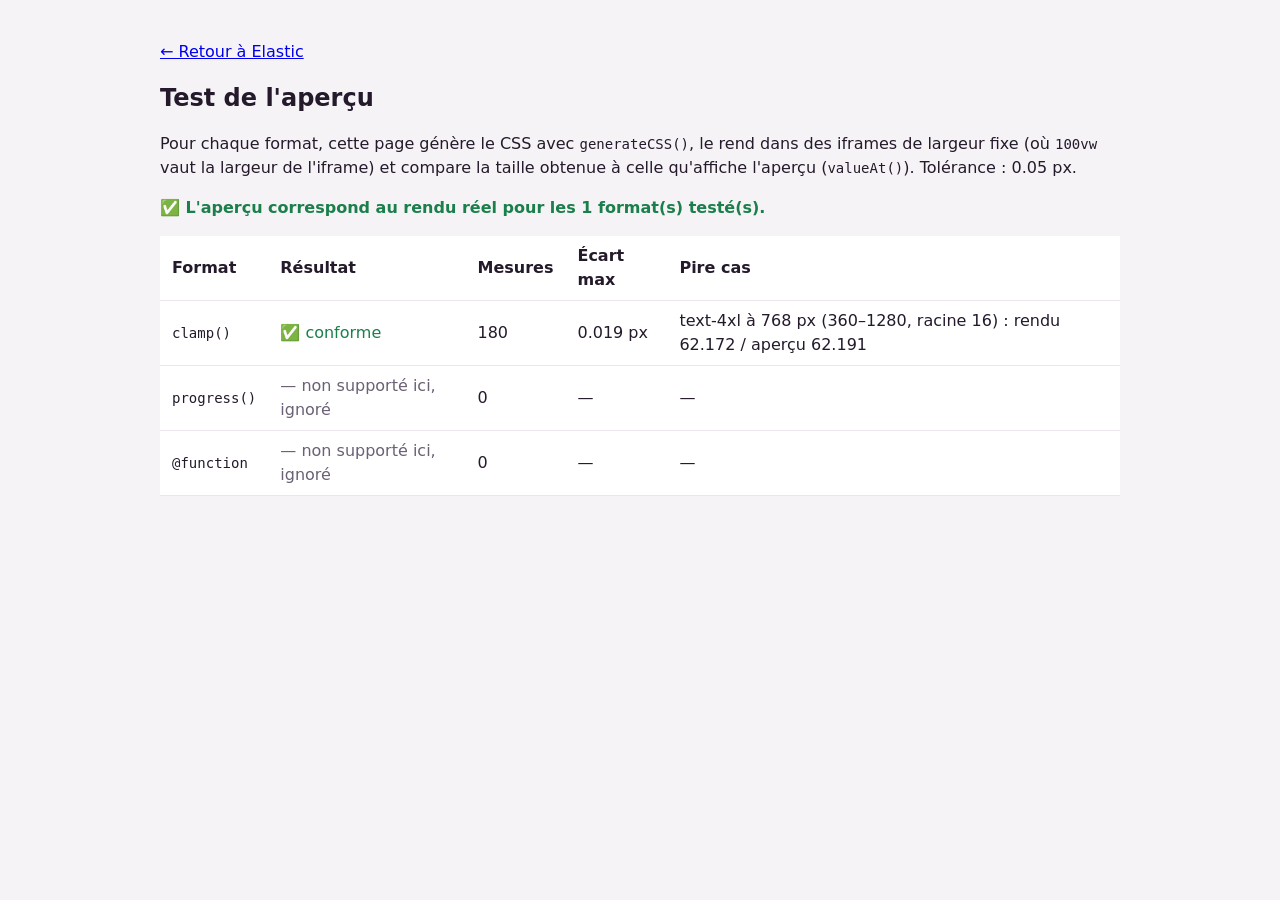
<file: tests/apercu.html>
<!doctype html>
<html lang="fr">
  <head>
    <meta charset="utf-8" />
    <meta
      name="viewport"
      content="width=device-width, initial-scale=1" />
    <title>Test de l'aperçu · Elastic</title>
    <style>
      :root {
        color-scheme: light;
        --ok: #1a7f4b;
        --ko: #b42318;
        --skip: #6b6075;
        --line: #ebe5ee;
      }

      body {
        max-width: 60rem;
        margin: 0 auto;
        padding: 1.5rem 1rem;
        background: #f6f3f7;
        color: #241a2b;
        font-family: system-ui, sans-serif;
        line-height: 1.5;
      }

      h1 {
        margin-top: 0;
        font-size: 1.5rem;
      }

      table {
        width: 100%;
        border-collapse: collapse;
        background: #fff;
      }

      th,
      td {
        padding: 0.5rem 0.75rem;
        border-bottom: 1px solid var(--line);
        text-align: left;
      }

      code {
        font-family: ui-monospace, Menlo, monospace;
        font-size: 0.875em;
      }

      .ok {
        color: var(--ok);
      }

      .ko {
        color: var(--ko);
      }

      .skip {
        color: var(--skip);
      }

      #summary {
        font-weight: 600;
      }

      #bench {
        position: absolute;
        visibility: hidden;
        pointer-events: none;
      }

      #bench iframe {
        display: block;
        max-width: none;
        height: 10px;
        border: 0;
      }
    </style>
  </head>
  <body>
    <p><a href="../">← Retour à Elastic</a></p>
    <h1>Test de l'aperçu</h1>
    <p>
      Pour chaque format, cette page génère le CSS avec
      <code>generateCSS()</code>, le rend dans des iframes de largeur fixe (où
      <code>100vw</code> vaut la largeur de l'iframe) et compare la taille
      obtenue à celle qu'affiche l'aperçu (<code>valueAt()</code>). Tolérance :
      <span id="tolerance"></span> px.
    </p>
    <p
      id="summary"
      role="status">
      Test en cours…
    </p>
    <table>
      <thead>
        <tr>
          <th scope="col">Format</th>
          <th scope="col">Résultat</th>
          <th scope="col">Mesures</th>
          <th scope="col">Écart max</th>
          <th scope="col">Pire cas</th>
        </tr>
      </thead>
      <tbody id="results"></tbody>
    </table>
    <div
      id="bench"
      aria-hidden="true"></div>

    <script type="module">
      import { generateCSS } from "../assets/js/clamp/generator.js"
      import { valueAt, isFormatSupported } from "../assets/js/clamp/ui.js"

      // Arrondis de clamp() (3-4 décimales) et du moteur (1/64 px)
      const TOLERANCE = 0.05

      const ROWS = [
        { slug: "text-s", min: 14, max: 16 },
        { slug: "text-m", min: 16, max: 18 },
        { slug: "text-xl", min: 30, max: 60 },
        { slug: "text-4xl", min: 48, max: 80 },
        { slug: "text-fixe", min: 20, max: 20 },
        { slug: "spacing-m", min: 16, max: 32 },
      ]
      const CONFIGS = [
        { vmin: 360, vmax: 1280, root: 16 },
        { vmin: 320, vmax: 1440, root: 16 },
        { vmin: 360, vmax: 1280, root: 10 },
      ]
      const WIDTHS = [300, 360, 375, 500, 768, 841, 1000, 1280, 1440, 1600]
      const FORMATS = ["clamp", "progress", "function"]

      const bench = document.querySelector("#bench")
      const tbody = document.querySelector("#results")
      document.querySelector("#tolerance").textContent = TOLERANCE

      /** Rend le CSS dans une iframe de largeur donnée, renvoie les tailles (px) */
      async function measure(css, width, root) {
        const frame = document.createElement("iframe")
        frame.style.width = `${width}px`
        const rules = ROWS.map((r) => `.${r.slug}{width:var(--${r.slug})}`)
        frame.srcdoc =
          `<style>html{font-size:${root}px}${css}${rules.join("")}</style>` +
          ROWS.map((r) => `<div class="${r.slug}"></div>`).join("")
        const loaded = new Promise((resolve) => (frame.onload = resolve))
        bench.appendChild(frame)
        await loaded
        const win = frame.contentWindow
        if (win.innerWidth !== width) {
          frame.remove()
          throw new Error(`iframe à ${win.innerWidth}px au lieu de ${width}px`)
        }
        const sizes = Object.fromEntries(
          ROWS.map((r) => [
            r.slug,
            frame.contentDocument
              .querySelector(`.${r.slug}`)
              .getBoundingClientRect().width,
          ]),
        )
        frame.remove()
        return sizes
      }

      async function testFormat(format) {
        let count = 0
        let maxGap = 0
        let worst = null
        for (const cfg of CONFIGS) {
          const { themeCss } = generateCSS(ROWS, {
            minViewport: cfg.vmin,
            maxViewport: cfg.vmax,
            rootFontPx: cfg.root,
            format,
          })
          for (const width of WIDTHS) {
            const sizes = await measure(themeCss, width, cfg.root)
            for (const row of ROWS) {
              const expected = valueAt(row, width, cfg.vmin, cfg.vmax)
              const gap = Math.abs(sizes[row.slug] - expected)
              count++
              if (gap >= maxGap) {
                maxGap = gap
                worst = { cfg, width, row, real: sizes[row.slug], expected }
              }
            }
          }
        }
        return { count, maxGap, worst }
      }

      function cell(text, className) {
        const td = document.createElement("td")
        td.textContent = text
        if (className) td.className = className
        return td
      }

      const fmt = (n) => n.toFixed(3)
      let failures = 0
      let tested = 0

      for (const format of FORMATS) {
        const tr = document.createElement("tr")
        const name = document.createElement("td")
        const code = document.createElement("code")
        code.textContent = format === "function" ? "@function" : `${format}()`
        name.appendChild(code)
        tr.appendChild(name)

        if (!isFormatSupported(format)) {
          tr.append(
            cell("— non supporté ici, ignoré", "skip"),
            cell("0"),
            cell("—"),
            cell("—"),
          )
          tbody.appendChild(tr)
          continue
        }

        try {
          const { count, maxGap, worst } = await testFormat(format)
          const ok = maxGap <= TOLERANCE
          tested++
          if (!ok) failures++
          const { cfg, width, row, real, expected } = worst
          tr.append(
            cell(ok ? "✅ conforme" : "❌ écart", ok ? "ok" : "ko"),
            cell(String(count)),
            cell(`${fmt(maxGap)} px`),
            cell(
              `${row.slug} à ${width} px (${cfg.vmin}–${cfg.vmax}, racine ${cfg.root}) : ` +
                `rendu ${fmt(real)} / aperçu ${fmt(expected)}`,
            ),
          )
        } catch (error) {
          failures++
          tr.append(cell(`❌ ${error.message}`, "ko"), cell("—"), cell("—"), cell("—"))
        }
        tbody.appendChild(tr)
      }

      const summary = document.querySelector("#summary")
      summary.textContent = failures
        ? `❌ ${failures} format(s) en écart avec l'aperçu.`
        : `✅ L'aperçu correspond au rendu réel pour les ${tested} format(s) testé(s).`
      summary.className = failures ? "ko" : "ok"
    </script>
  </body>
</html>
</file>
